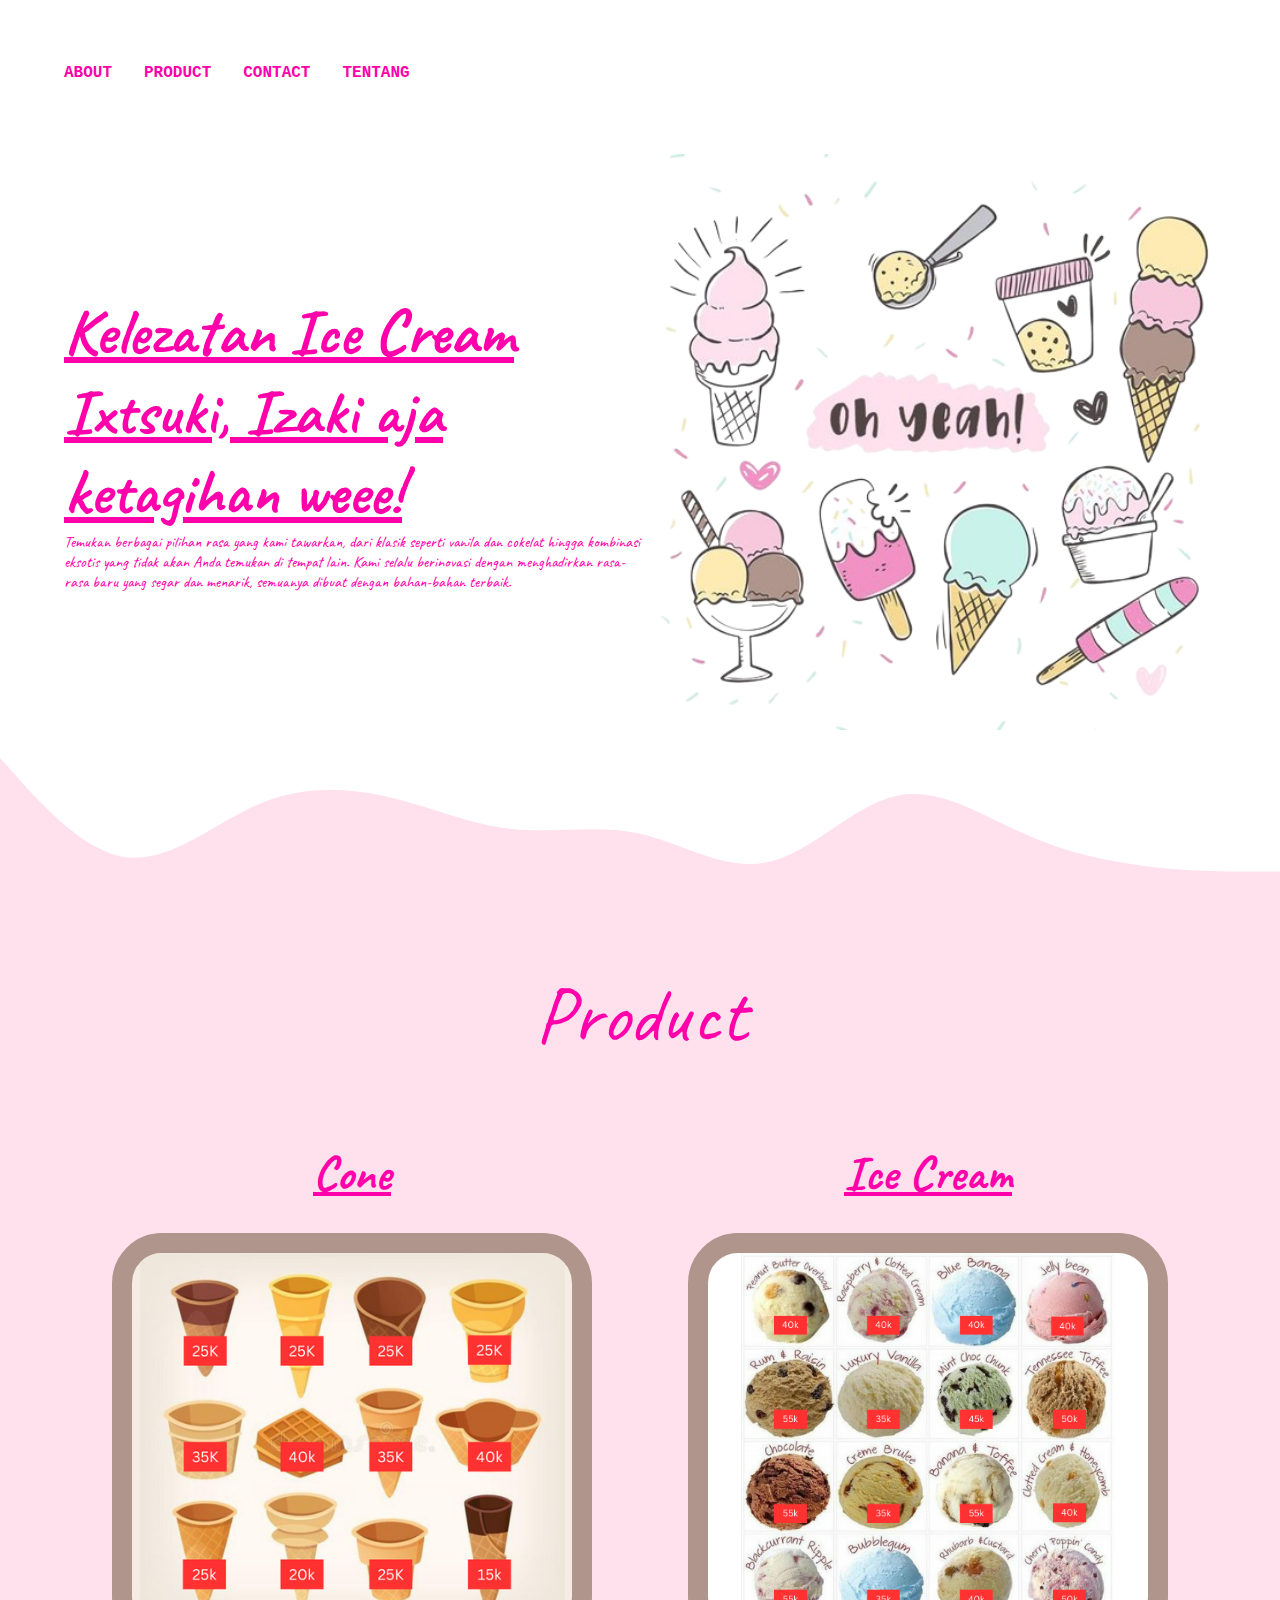
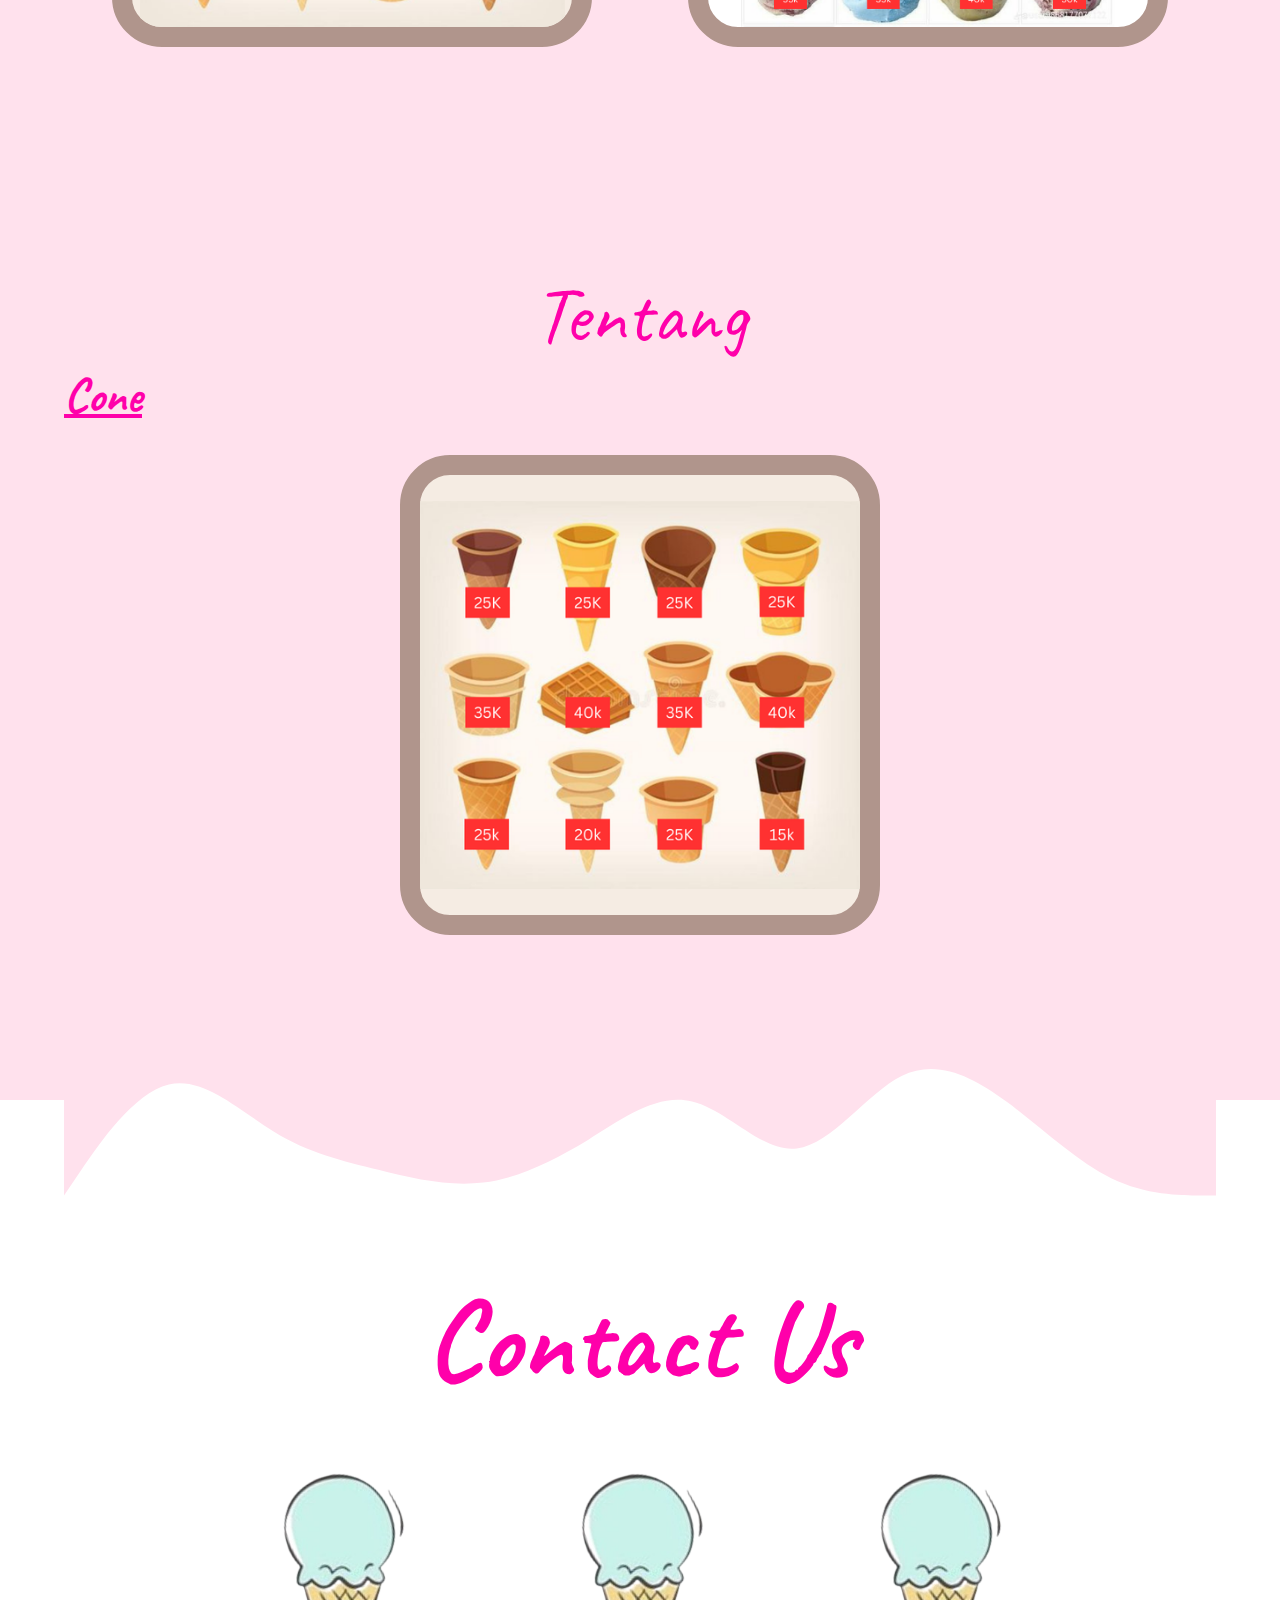
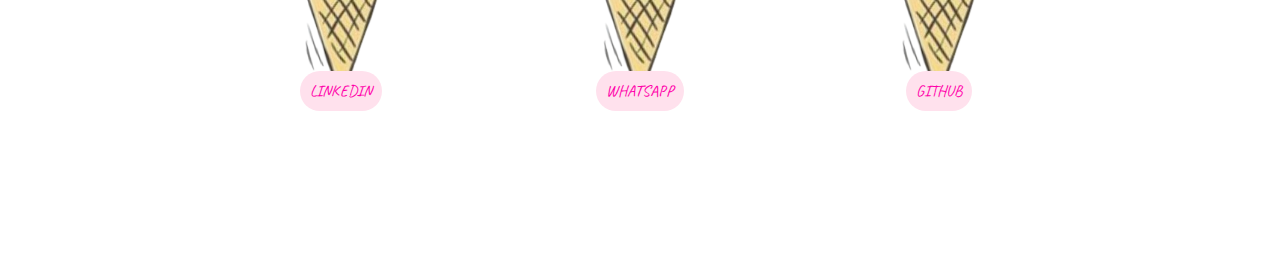
<file: Preparation-Phase-2/ixtsuki-ice-cream/ixtsuki-ice-cream/index.html>
<!DOCTYPE html>
<html lang="en">
  <head>
    <meta charset="UTF-8" />
    <meta name="viewport" content="width=device-width, initial-scale=1.0" />
    <link rel="stylesheet" type="text/css" href="styles.css" />
    <title>IXTSUKI ICE CREAM</title>
  </head>
  <body>
    <!-- beranda  -->
    <div class="container">
      <div id="beranda-container" class="odd">
        <!-- navbar  -->
        <div class="navbar">
          <ul class="navbar-left">
            <li value="beranda-container" class="menu">ABOUT</li>
            <li value="product-container" class="menu">PRODUCT</li>
            <li value="contact-container" class="menu">CONTACT</li>
            <li value="tentang-container" class="menu">TENTANG</li>
          </ul>
        </div>
        <div class="beranda-content">
          <div class="content-ba">
            <div class="highlight">
              Kelezatan Ice Cream Ixtsuki, Izaki aja ketagihan weee!
            </div>
            <div class="ixtsuki">
              Temukan berbagai pilihan rasa yang kami tawarkan, dari klasik
              seperti vanila dan cokelat hingga kombinasi eksotis yang tidak
              akan Anda temukan di tempat lain. Kami selalu berinovasi dengan
              menghadirkan rasa-rasa baru yang segar dan menarik, semuanya
              dibuat dengan bahan-bahan terbaik.
            </div>
          </div>

          <div class="content-bb">
            <img class="b-img" src="ice-cream-beranda.png" />
          </div>
        </div>
      </div>

      <div id="product-container" class="even">
        <header class="product-header">Product</header>
        <div class="product-content">
          <div class="content-pa">
            <span class="cone">Cone</span>
            <div class="cone-div">
              <img class="product-cone-img" src="product-cone.png" />
            </div>
          </div>
          <div class="content-pb">
            <span class="ice-cream">Ice Cream</span>
            <div class="ice-cream-div">
              <img class="product-cone-img" src="product-ice.png" />
            </div>
          </div>
        </div>
      </div>
        <div id="product-container" class="even">
        <header class="product-header">Tentang</header>
        <div class="tentang-content">
          <div class="content-tt">
            <span class="cone">Cone</span>
            <div class="cone-div">
              <img class="product-cone-img" src="product-cone.png" />
            </div>
      <!-- <div class="about-container odd"></div> -->
      <div id="contact-container" class="odd">
        <div class="contact-us">Contact Us</div>
        <div class="contact-us-div">
          <div class="contact-us-child">
            <a>LINKEDIN</a>
            <img src="contact-us-base.png" />
          </div>
          <div class="contact-us-child">
            <a>WHATSAPP</a>
            <img src="contact-us-base.png" />
          </div>
          <div class="contact-us-child">
            <a>GITHUB</a>
            <img src="contact-us-base.png" />
          </div>
        </div>
      </div>
    </div>
    <script src="script.js"></script>
  </body>
</html>
</file>
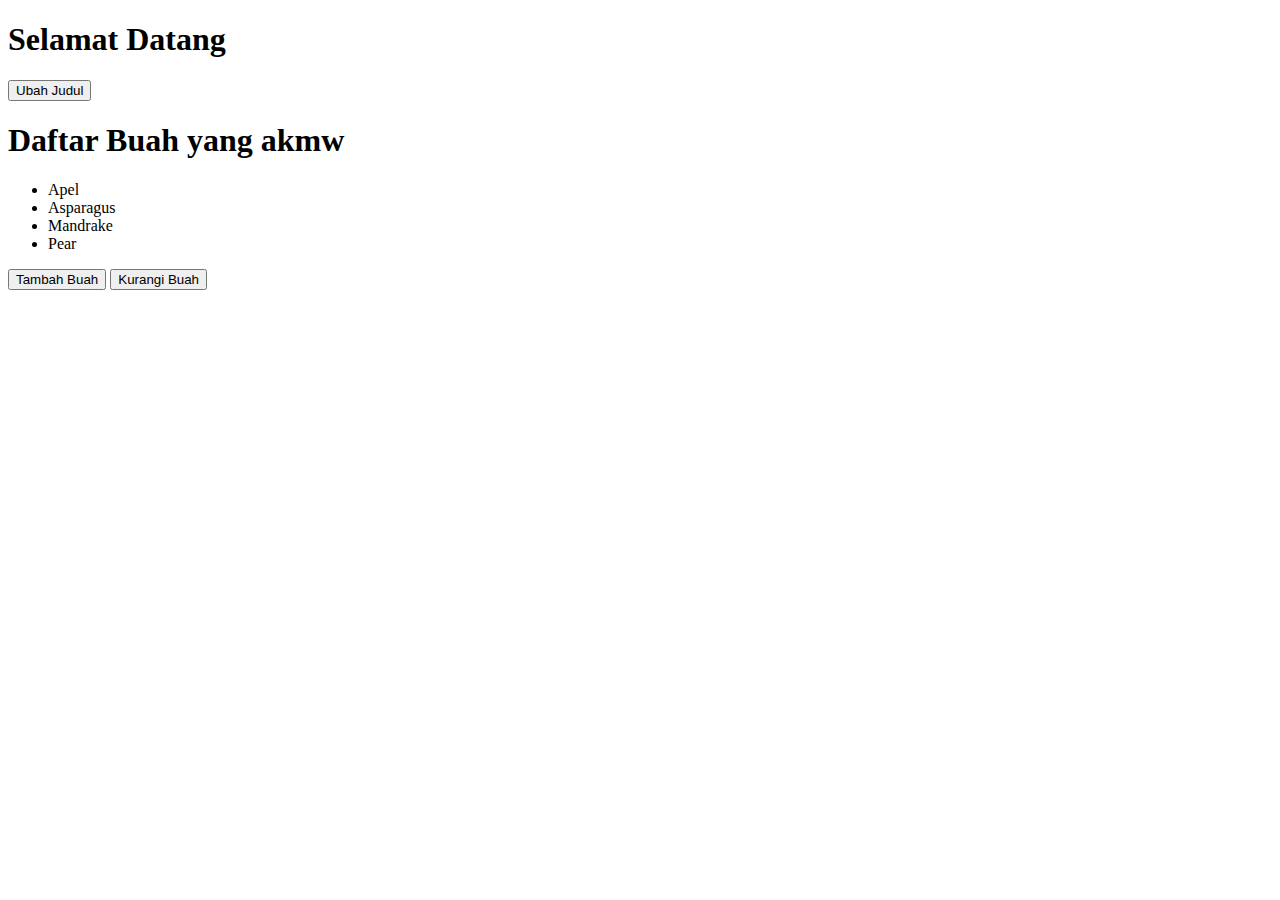
<file: Preparation-Phase-1/Part 15.5 Website Development DOM Manipulation/scrible.html>
<!DOCTYPE html>
<html>
    <head>
        <title>Contoh DOM Manipulasi</title>
    </head>
    <body>
        <h1 id="mungkinJudul">Selamat Datang</h1>
        <button id="iniSihTombol">Ubah Judul</button>
        <br/>
        <h1>Daftar Buah yang akmw</h1>
        <ul id="listBuahSih">
            <li>Apel</li>
            <li>Asparagus</li>
            <li>Mandrake</li>
            <li>Pear</li>
        </ul>
        <button id="tambahBuah">Tambah Buah</button>
        <button id="removeBuah">Kurangi Buah</button>
    
        <script type="module">
            const judulElemen = document.getElementById("mungkinJudul");
            const tombolElemen = document.getElementById("iniSihTombol");
    
            tombolElemen.addEventListener("click", () => judulElemen.textContent = judulElemen.textContent === "Hello World" ? "Halo Dunia" : "Hello World");

            const listBuahElemen = document.getElementById("listBuahSih");
            const tombolTambahElemen = document.getElementById("tambahBuah");
            const tombolKurangElemen = document.getElementById("removeBuah");

            tombolTambahElemen.addEventListener("click", () => {
                const daftarBuah = [
                    "Anggur", "Pisang", "Honda",
                    "Dada", "Apel", "Asparagus",
                    "Mandrake", "Pear", "Kamu :*"
                ];
                const li = document.createElement("li");
                li.textContent = daftarBuah[Math.floor(Math.random()*daftarBuah.length)];
                listBuahElemen.appendChild(li);
            });

            tombolKurangElemen.addEventListener("click", () => {
                const li = listBuahElemen.lastElementChild;
                if (li) listBuahElemen.removeChild(li);
            })
        </script>
    </body>
</html>
</file>
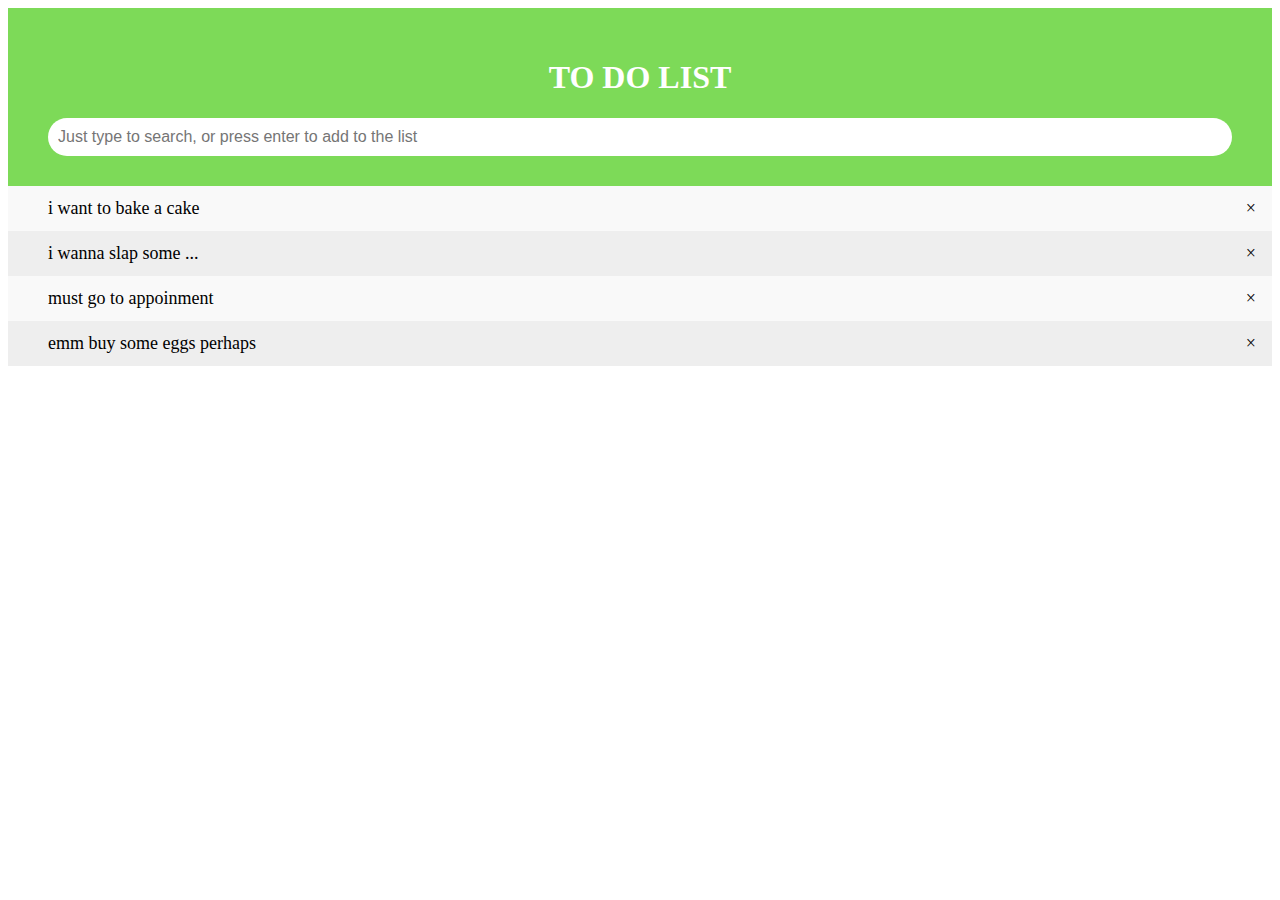
<file: Preparation-Phase-1/Part 16 Amati Tiru Modifikasi/task1.html>
<!DOCTYPE html>
<!--ATM (amati, tiru, modifikasi) adalah teknik yang sangat dibutuhkan juga bagi programmer-->
<!-- disini kalian akan mencontoh salah satu simple website interaktif yaitu To Do List dari resource W3 School.-->
<html>
    <head>
        <title>To Do List</title>
        <link rel="stylesheet" href="style.css"/>
        <script src="index.js"></script>
    </head>

    <body>
        <div class="header">
            <h1>TO DO LIST</h1>
            <label for="input"/>
            <input type="text" id="input" placeholder="Just type to search, or press enter to add to the list">
        </div>

        <ul id="list"/>
    </body>
</html>
</file>
<file: Preparation-Phase-2/ixtsuki-ice-cream/ixtsuki-ice-cream/styles.css>
@import url("https://fonts.googleapis.com/css2?family=Caveat&display=swap");

* {
  margin: 0;
  padding: 0;
  box-sizing: border-box;
  font-family: "Caveat", cursive;
}

.odd {
  background-color: #ffffff;
  color: #ff00aa;
}

.even {
  background-color: #ffe1ed;
  color: #ff00aa;
}

.container {
  width: 100%;
  height: auto;
}

/* BERANDA  */
#beranda-container {
  height: 100vh;
  padding: 4rem;
  background-image: url("beranda-wave.svg");
  background-repeat: no-repeat;
  background-position: bottom;
}

.navbar {
  width: auto;
}

.navbar-left {
  display: flex;
  gap: 2rem;
  list-style-type: none;
  font-size: 1rem;
  width: fit-content;
  justify-content: flex-start;
  font-weight: 800;
}

.menu {
  font-family: monospace;
}

.navbar-left li:hover {
  text-decoration: underline;
  cursor: pointer;
}

.beranda-content {
  width: auto;
  height: 80vh;
  display: flex;
}

.content-ba,
.content-bb {
  width: 50%;
}

.content-ba {
  display: flex;
  flex-direction: column;
  justify-content: center;
}

.highlight {
  font-size: 5rem;
  font-weight: 700;
  font-style: normal;
  font-optical-sizing: auto;
  text-decoration: underline;
}

.zexo {
  margin-top: 3rem;
  font-size: 2rem;
  font-weight: 700;
  font-style: normal;
  font-optical-sizing: auto;
  color: #ff00aa;
}

.content-bb {
  display: flex;
  justify-content: center;
  align-items: center;
}

.b-img {
  width: 100%;
  height: 100%;
  object-fit: contain;
}

/* PRODUCT  */
#product-container {
  height: 100vh;
  padding: 4rem;
  /* background-image: url("product-wave.svg");
  background-repeat: no-repeat;
  background-position: bottom; */
}

.product-content {
  margin-top: 30px;
  width: auto;
  height: 70vh;
  display: flex;
}

.product-header {
  display: flex;
  margin: 0 auto;
  font-size: 5rem;
  width: fit-content;
}

.cone,
.ice-cream {
  font-size: 3rem;
  font-weight: 700;
  width: fit-content;
  margin: 0 auto;
  text-decoration: underline;
}

.content-pa,
.content-pb {
  width: 50%;
  display: flex;
  flex-direction: column;
  padding: 3rem;
}

.cone-div,
.ice-cream-div {
  width: 30rem;
  height: 30rem;
  margin: 30px auto;
  position: relative;
  border: 20px solid #b0958c;
  border-radius: 50px;
  overflow: hidden;
}

.cone-div {
  background-color: #f5ece3;
}

.ice-cream-div {
  background-color: #ffffff;
}

.cone-div img,
.ice-cream-div img {
  width: 100%;
  height: 100%;
  object-fit: contain;
}

.product-cone-img {
  border-radius: 20px;
}

/* CONTACT  */
.contact-us-div {
  display: flex;
  justify-content: space-between;
  width: 70vw;
  margin: 0 auto;
  height: 300px;
  margin-top: 20px;
}

#contact-container {
  height: 100vh;
  width: 100%;
  padding: 4rem;
  background-image: url("contact-wave.svg");
  background-repeat: no-repeat;
  background-position: top;
}

.contact-us {
  width: fit-content;
  margin: 0 auto;
  font-size: 7rem;
  font-weight: 700;
  padding-top: 20rem;
}

.contact-us-child {
  width: 30%;
  height: auto;
  display: flex;
  justify-content: center;
  margin: 0 auto;
  position: relative;
}

.contact-us-child img {
  z-index: 1;
}

.contact-us-child a {
  position: absolute;
  bottom: 20px;
  padding: 10px;
  border-radius: 20px;
  background-color: #ffe1ed;
  color: #ff00aa;
  z-index: 2;
}

.contact-us-child a,
.contact-us-child img {
  transition: transform 0.3s ease-in-out;
}

.contact-us-child:hover a {
  transform: scale(1.1);
  cursor: pointer;
}

.contact-us-child:hover img {
  transform: scale(1.1);
  opacity: 0.8;
  cursor: pointer;
}

@media (max-width: 1600px) {
  .highlight {
    font-size: 4rem;
  }

  .zexo {
    font-size: 1.5rem;
    margin-top: 2.5rem;
  }

  /* contact  */
  .contact-us {
    padding-top: 15rem;
  }
}

@media (max-width: 1200px) {
  .highlight {
    font-size: 3rem;
  }

  .zexo {
    font-size: 1rem;
    margin-top: 1.5rem;
  }

  /* PRODUCT  */
  #product-container {
    padding: 2rem;
    height: fit-content;
  }

  .product-content {
    display: flex;
    height: auto;
  }

  .content-pa,
  .content-pb {
    padding: 0;
  }

  .cone-div,
  .ice-cream-div {
    width: 20rem;
    height: 20rem;
    margin-top: 10px auto;
  }

  .cone,
  .ice-cream {
    font-size: 3rem;
  }

  /* CONTACT  */
  .contact-us {
    padding-top: 15rem;
    font-size: 5rem;
  }
}

@media (max-width: 968px) {
  .beranda-content {
    width: 100%;
    height: 80vh;
    display: flex;
    flex-direction: column-reverse;
  }

  .content-ba,
  .content-bb {
    width: 100%;
    height: 50%;
    position: relative;
  }

  .content-bb {
    margin-top: 30px;
  }

  .b-img {
    width: 100%;
    height: 100%;
    object-fit: contain;
  }

  /* PRODUCT  */
  #product-container {
    padding: 2rem;
    height: fit-content;
  }

  .product-content {
    display: flex;
    flex-direction: column;
    height: auto;
  }

  .cone-div,
  .ice-cream-div {
    margin-top: 10px auto;
  }

  .content-pa,
  .content-pb {
    width: 100%;
  }

  /* CONTACT  */
  .contact-us {
    padding-top: 10rem;
  }

  .contact-us-div {
    flex-direction: column;
    width: 80%;
    height: auto;
  }
}

@media (max-width: 576px) {
  .highlight {
    font-size: 2.2rem;
  }

  .zexo {
    font-size: 1rem;
    margin-top: 0.5rem;
  }

  /* PRODUCT  */
  #product-container {
    padding: 2rem;
  }

  .product-header {
    font-size: 2.5rem;
  }

  .cone,
  .ice-cream {
    font-size: 2rem;
  }

  .cone-div,
  .ice-cream-div {
    margin: 10px auto;
  }

  .content-pa,
  .content-pb {
    padding: 0;
  }

  /* CONTACT  */
  .contact-us {
    padding-top: 4rem;
    font-size: 3rem;
  }
}
</file>
<file: Preparation-Phase-1/Part 16 Amati Tiru Modifikasi/style.css>
* {
  box-sizing: border-box; 
}

ul#list {
  margin: 0;
  padding: 0;
}

ul#list li {
  cursor: pointer;
  position: relative;
  padding: 12px 8px 12px 40px;
  background: #eee;
  font-size: 18px;
  transition: 0.2s;

  -webkit-user-select: none;
  -moz-user-select: none;
  user-select: none;
}

ul#list li:nth-child(odd) {
  background: #f9f9f9;
}

ul#list li:hover {
  background: #ddd;
}

ul#list li.checked {
  background: #888;
  color: #fff;
  text-decoration: line-through;
}

ul#list li span {
  position: absolute;
  right: 0;
  top: 0;
  padding: 12px 16px 12px 16px;
}

ul#list li span:hover {
  background-color: #7dda58;
  color: white
}

div.header {
  background-color: #7dda58;
  padding: 30px 40px;
  color: white;
  text-align: center;
}

div.header:after {
  content: "";
  display: table;
  clear: both;
}

input#input {
  margin: 0;
  border: white;
  border-radius: 50px;
  width: 100%;
  padding: 10px;
  float: left;
  font-size: 16px;
}
</file>
